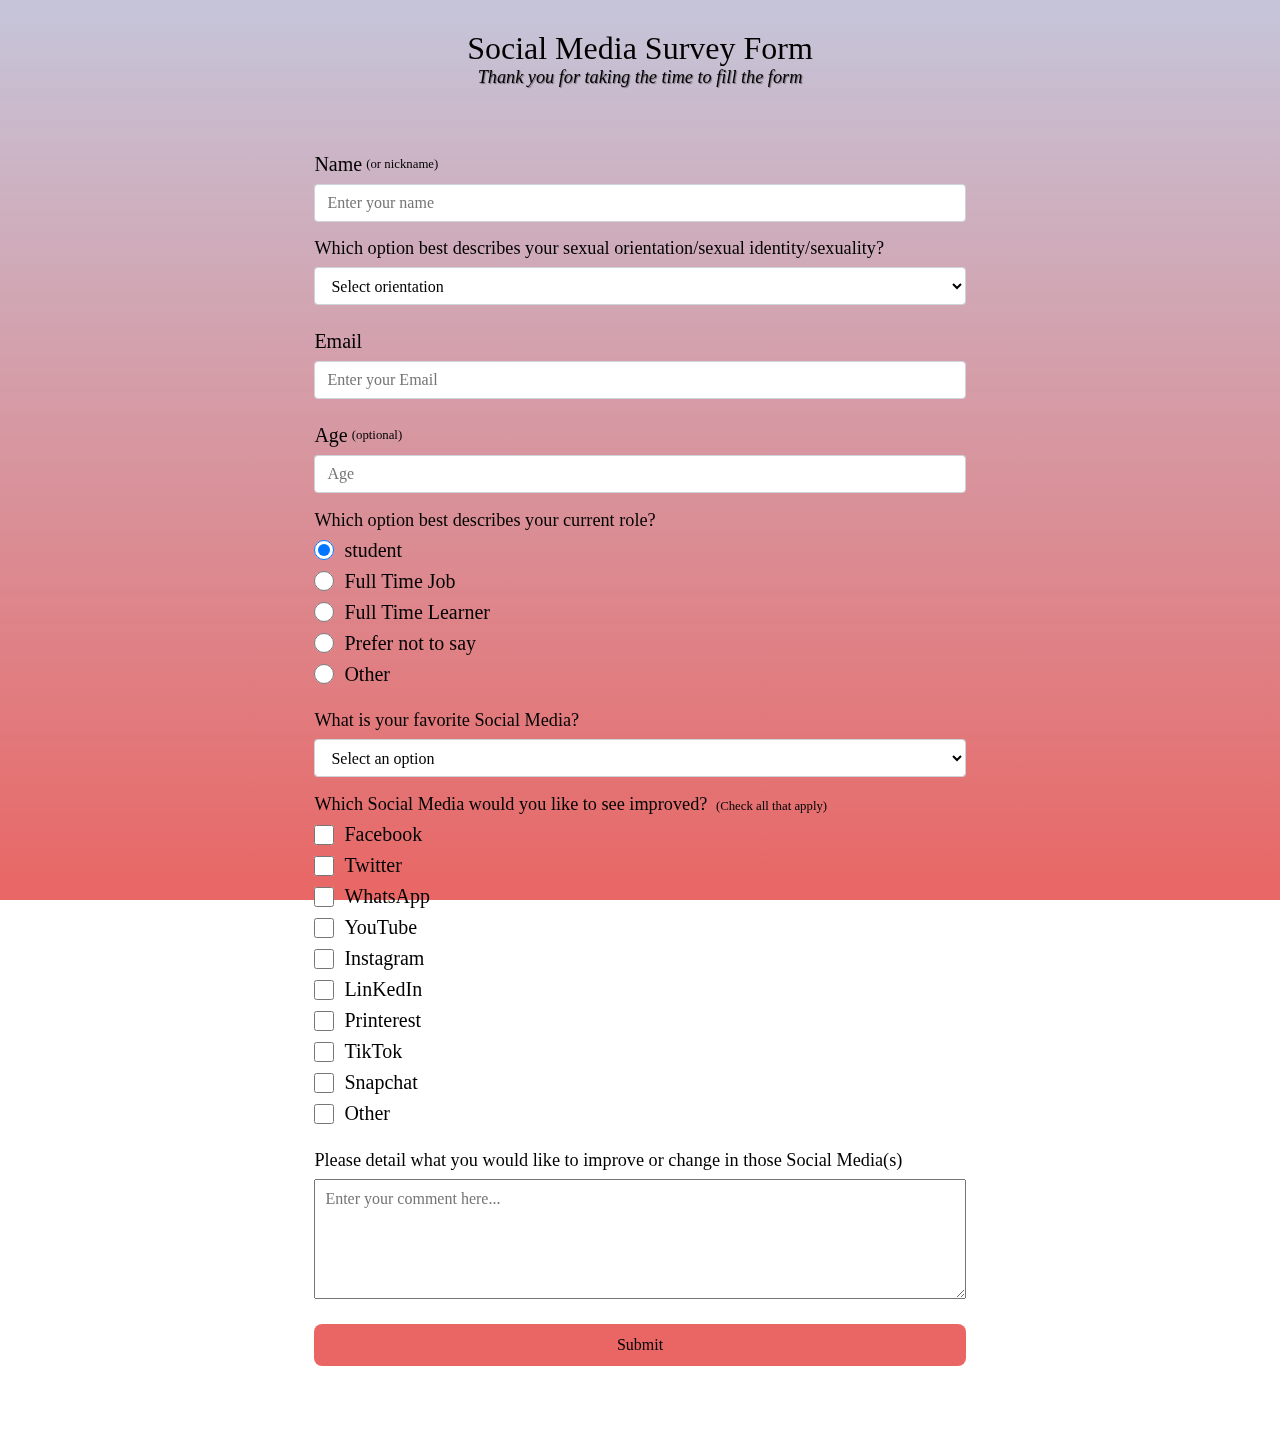
<file: index.html>
<head>
    <link rel="stylesheet" href="styles.css" />
  </head>
  <body>
    <div class="container">
      <header class="header">
        <h1 id="title" class="text-center">Social Media Survey Form</h1>
        <p id="description" class="description text-center">
          Thank you for taking the time to fill the form
        </p>
      </header>
      <form id="survey-form">
        <div class="form-group">
          <label id="name-label" for="name">Name<span class="clue">(or nickname)</span></label>
          <input
            type="text"
            name="name"
            id="name"
            class="form-control"
            placeholder="Enter your name"
            required
          />
        </div>
        <div class="form-group">
          <p>Which option best describes your sexual orientation/sexual identity/sexuality?</p>
          <select id="dropdown" name="orientation" class="form-control" required>
            <option disabled selected value>Select orientation</option>
            <option value="aromantic">Aromantic</option>
            <option value="asexual">Asexual</option>
            <option value="bisexual">Bisexual</option>
            <option value="fluid">Fluid</option>
            <option value="gay">Gay</option>
            <option value="lesbian">Lesbian</option>
            <option value="gay">Gay</option>
            <option value="pansexual">Pansexual</option>
            <option value="straight">Straight</option>
            <option value="preferNo">Prefer not to say</option>
            <option value="other">Other</option>
          </select>
        </div>
        <div class="form-group">
          <label id="email-label" for="email">Email</label>
          <input
            type="email"
            name="email"
            id="email"
            class="form-control"
            placeholder="Enter your Email"
            required
          />
        </div>
        <div class="form-group">
          <label id="number-label" for="number"
            >Age<span class="clue">(optional)</span></label
          >
          <input
            type="number"
            name="age"
            id="number"
            min="18"
            max="99"
            class="form-control"
            placeholder="Age"
          />
        </div>
        <div class="form-group">
          <p>Which option best describes your current role?</p>
          <label>
            <input
              name="current-role"
              value="student"
              type="radio"
              class="input-radio"
              checked
            />student</label
          >
          <label>
            <input
              name="current-role"
              value="Full-Time-Job"
              type="radio"
              class="input-radio"
            />Full Time Job</label
          >

          <label
            ><input
              name="current-role"
              value="Full-Time-Learner"
              type="radio"
              class="input-radio"
            />Full Time Learner</label
          >

          <label
            ><input
              name="current-role"
              value="Prefer-not-to-say"
              type="radio"
              class="input-radio"
            />Prefer not to say</label
          >
          <label
            ><input
              name="current-role"
              value="Other"
              type="radio"
              class="input-radio"
            />Other</label
          >
        </div>
        <div class="form-group">
          <p>What is your favorite Social Media?</p>
          <select id="most-like" name="mostLike" class="form-control" required>
            <option disabled selected value>Select an option</option>
            <option value="Facebook">Facebook</option>
            <option value="Twitter">Twitter</option>
            <option value="WhatsApp">WhatsApp</option>
            <option value="YouTube">YouTube</option>
            <option value="Instagram">Instagram</option>
            <option value="LinKedIn">LinKedIn</option>
            <option value="Printerest">Printerest</option>
            <option value="TikTok">TikTok</option>
            <option value="Snapchat">Snapchat</option>
          </select>
        </div>

        <div class="form-group">
          <p>
            Which Social Media would you like to see improved?
            <span class="clue">(Check all that apply)</span>
          </p>

          <label
            ><input
              name="improved"
              value="Facebook"
              type="checkbox"
              class="input-checkbox"
            />Facebook</label
          >
          <label>
            <input
              name="improved"
              value="Twitter"
              type="checkbox"
              class="input-checkbox"
            />Twitter</label
          >
          <label
            ><input
              name="improved"
              value="WhatsApp"
              type="checkbox"
              class="input-checkbox"
            />WhatsApp</label
          >
          <label
            ><input
              name="improved"
              value="YouTube"
              type="checkbox"
              class="input-checkbox"
            />YouTube</label
          >
          <label
            ><input
              name="improved"
              value="Instagram"
              type="checkbox"
              class="input-checkbox"
            />Instagram</label
          >
          <label
            ><input
              name="improved"
              value="LinKedIn"
              type="checkbox"
              class="input-checkbox"
            />LinKedIn</label
          >
          <label
            ><input
              name="improved"
              value="Printerest"
              type="checkbox"
              class="input-checkbox"
            />Printerest</label
          >
          <label
            ><input
              name="improved"
              value="TikTok"
              type="checkbox"
              class="input-checkbox"
            />TikTok</label
          >
          <label
            ><input
              name="improved"
              value="Snapchat"
              type="checkbox"
              class="input-checkbox"
            />Snapchat</label
          >
          <label
            ><input
              name="improved"
              value="Other"
              type="checkbox"
              class="input-checkbox"
            />Other</label
          >
        </div>

        <div class="form-group">
          <p>Please detail what you would like to improve or change in those Social Media(s)</p>
          <textarea
            id="comments"
            class="input-textarea"
            name="comment"
            placeholder="Enter your comment here..."
          ></textarea>
        </div>

        <div class="form-group">
          <button type="submit" id="submit" class="submit-button">
            Submit
          </button>
        </div>
      </form>
    </div>
  </body>
</file>
<file: styles.css>
@import url("https://fonts.googleapis.com/css?family==Oxygen&display=swap");


body::before {
    content: '';
    position: fixed;
    top: 0;
    left: 0;
    height: 100%;
    width: 100%;
    z-index: -1;
    background: var(--color-darkblue);
    background: linear-gradient(
        rgba(183, 183, 209, 0.8),
        rgba(222, 30, 27, 0.677)),
     url("https://blog.hootsuite.com/wp-content/uploads/2020/02/social-media-apps_540x540.svg");
    background-size: cover;
    background-repeat: no-repeat;
    background-position: center;
  }

h1 {
  font-weight: 400;
  line-height: 1.2;
}

p {
  font-size: 1.14rem;
}

h1,
p {
  margin-top: -0.5rem;
  margin-bottom: 0.5rem;
}

label {
  display: flex;
  align-items: center;
  font-size: 1.25rem;
  margin-bottom: 0.5rem;
}

input,
button,
select,
textarea {
  margin: 0;
  font-family: inherit;
  font-size: inherit;
  line-height: inherit;
}

button {
  border: none;
}

.container {
  width: 100%;
  margin: 2.3rem auto 0 auto;
}

@media (min-width: 276px) {
  .container {
    max-width: 540px;
  }
}

@media (min-width: 750px) {
  .container {
    max-width: 720px;
  }
}

.header {
  padding: 0 0.625rem;
  margin-bottom: 1.875rem;
}

.description {
  font-style: italic;
  font-weight: 200;
  text-shadow: 1px 1px 1px rgba(0, 0, 0, 0.4);
}

.clue {
    margin-left: 0.25rem;
    font-size: 0.8rem;
    color: ♟ ;
  }

.text-center {
  text-align: center;
}

/* form */

form {
  background: var(--color-darkblue-alpha);
  padding: 2.5rem 0.625rem;
  border-radius: 0.25rem;
}

@media (min-width: 480px) {
  form {
    padding: 2rem;
  }
}

.form-group {
  margin: 0 auto 1.25rem auto;
  padding: 0.15rem;
}

.form-control {
    display: block;
    width: 100%;
    height: 2.375rem;
    padding: 0.5rem 0.75rem;
    color: black;
    background-color: #fff;
    background-clip: padding-box;
    border: 1px solid #ced4da;
    border-radius: 0.2rem;
    transition: border-color 0.15s ease-in-out, box-shadow 0.15s ease-in-out;
  }

.form-control:focus {
  border-color: #80bdff;
  outline: 0;
  box-shadow: 0 0 0 0.2rem rgba(0, 123, 255, 0.25);
}

.input-radio,
.input-checkbox {
  display: inline-block;
  margin-right: 0.625rem;
  min-height: 1.25rem;
  min-width: 1.25rem;
}

.input-textarea {
  min-height: 120px;
  width: 100%;
  padding: 0.625rem;
  resize: vertical;
}

.submit-button {
  display: block;
  width: 100%;
  padding: 0.75rem;
  background:rgba(222, 30, 27, 0.677);
  color: inherit;
  border-radius: 8px;
  cursor: pointer;
}
</file>
